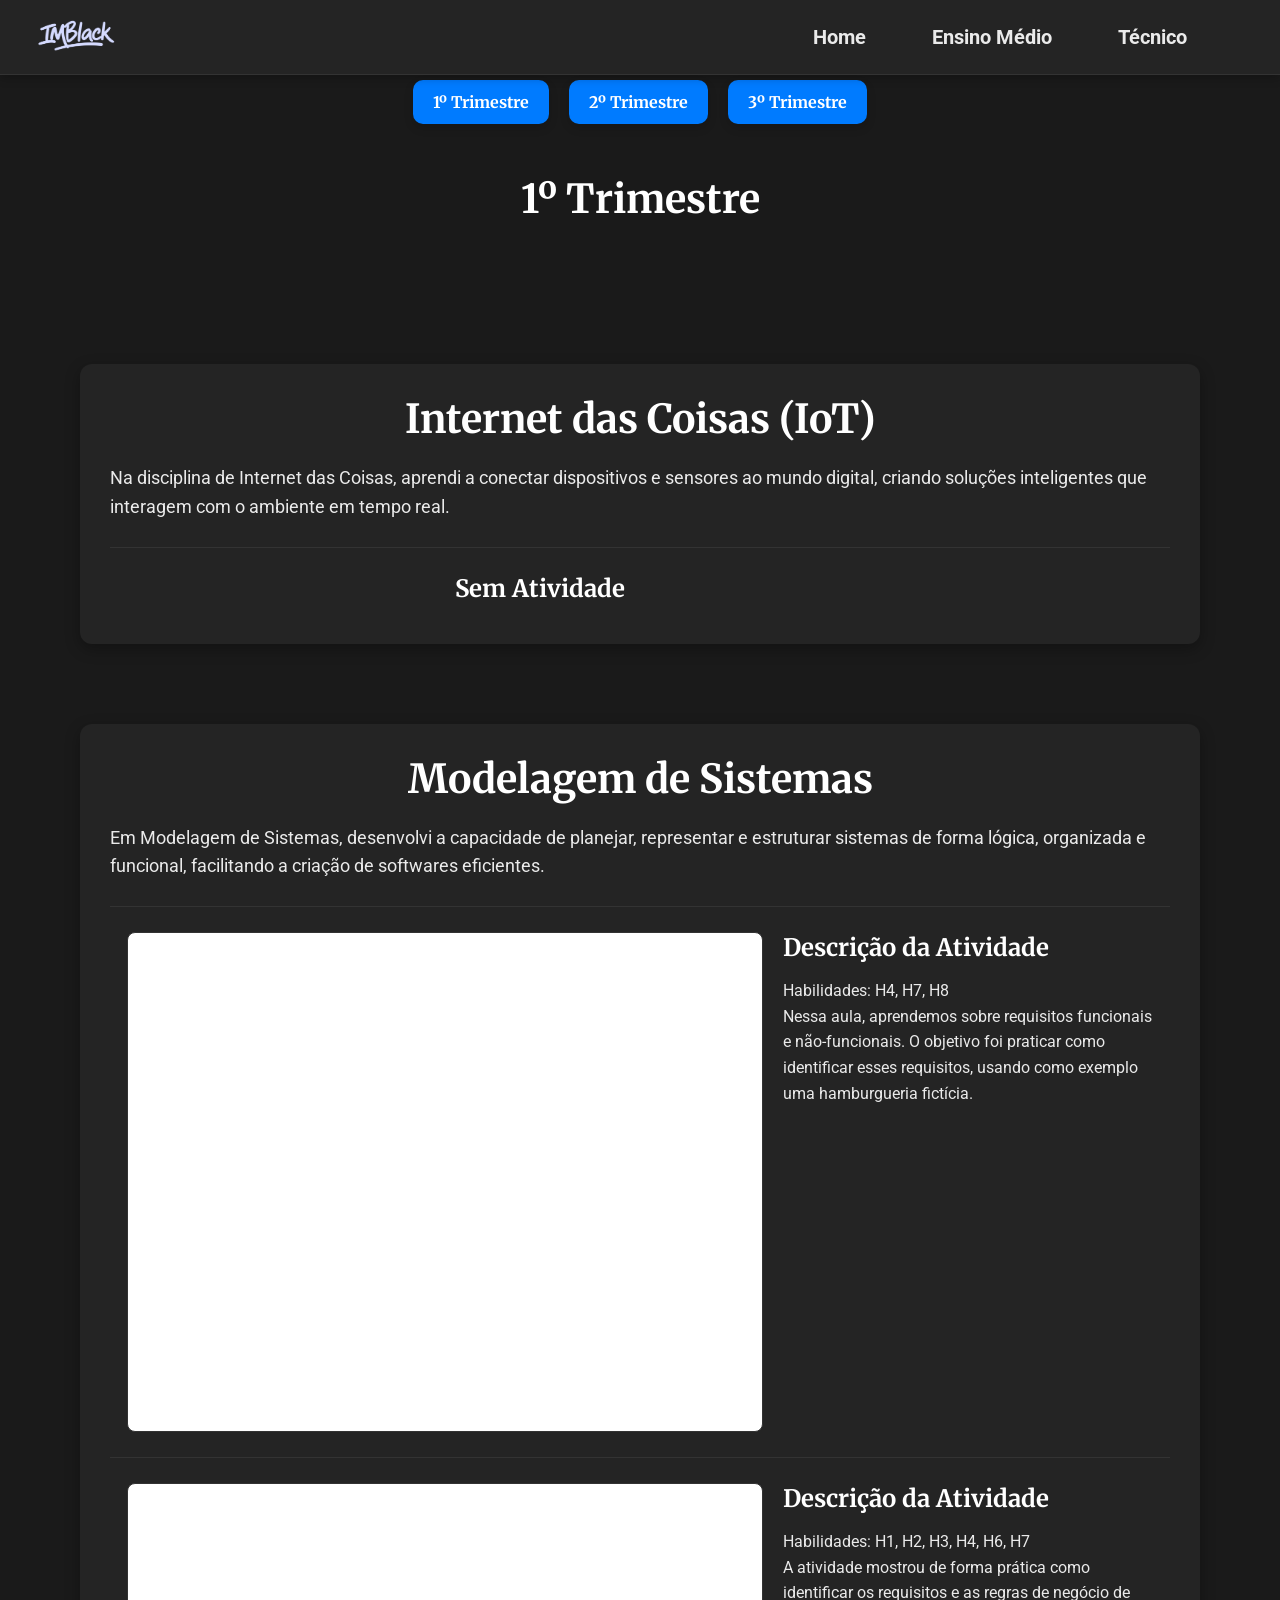
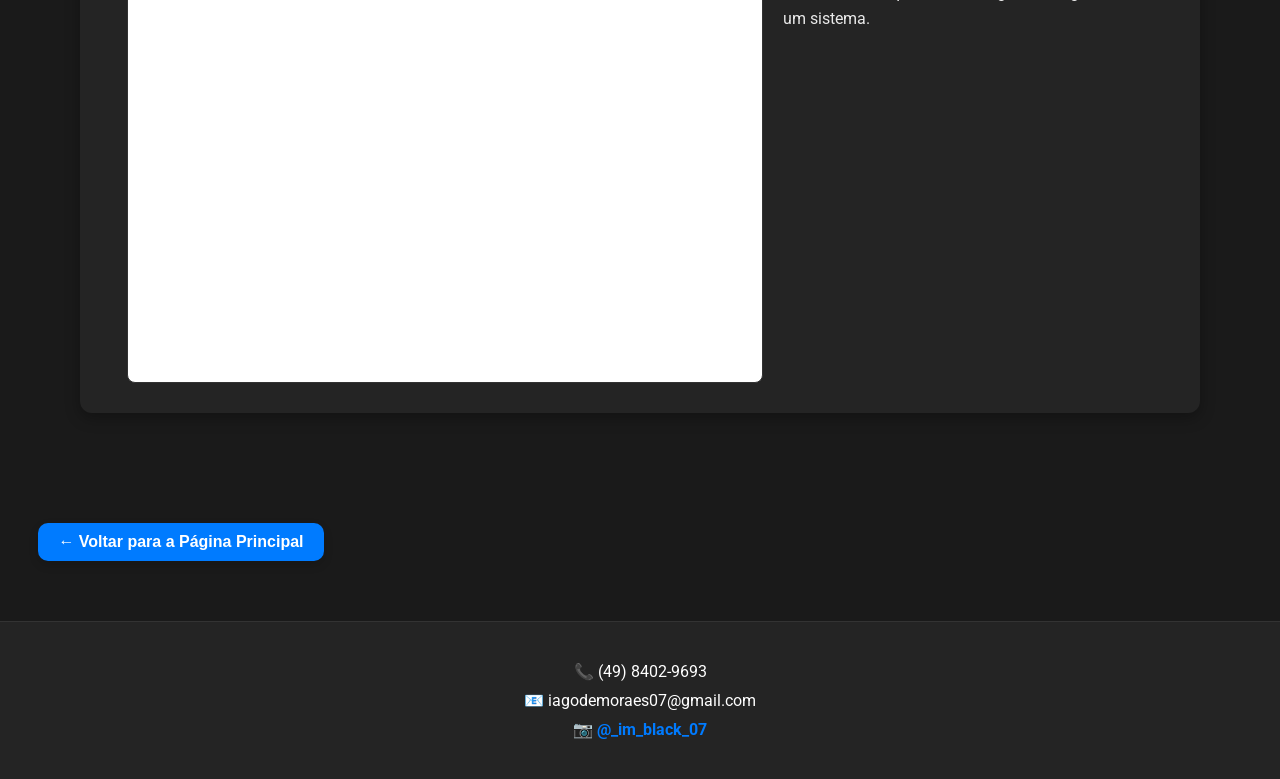
<file: tecnico.html>
<!DOCTYPE html>
<html lang="pt-BR">
<head>
    <meta charset="UTF-8">
    <meta name="viewport" content="width=device-width, initial-scale=1.0">
    <title>Técnico</title>
    <link rel="stylesheet" href="style.css">
    <link rel="icon" href="/fotos/logo (1).png" type="image/png">
</head>
<body>
    <div id="menu">
        <div class="logo">
            <img src="/fotos/imblack-claro.png" alt="Minha Logo">
        </div>
        <ul>
            <li><a href="index.html">Home</a></li>
            <li><a href="EnsinoMedio.html">Ensino Médio</a></li>
            <li><a href="tecnico.html">Técnico</a></li>
        </ul>
    </div>
    
    <section class="trimestres-nav">
      <button class="btn-trimestre" onclick="mostrarTrimestre(1)">1º Trimestre</button>
      <button class="btn-trimestre" onclick="mostrarTrimestre(2)">2º Trimestre</button>
      <button class="btn-trimestre" onclick="mostrarTrimestre(3)">3º Trimestre</button>
    </section>
  
    <section id="trimestre1" class="trimestre">
        <h2 class="P-tri">1º Trimestre</h2>
        <div class="conteudo">
            <section class="disciplina">
                <h2>Internet das Coisas (IoT)</h2>
                <p>
                    Na disciplina de Internet das Coisas, aprendi a conectar dispositivos e sensores ao mundo digital, criando soluções inteligentes que interagem com o ambiente em tempo real.
                </p>
                <div class="modal-body">
                    <div class="descricao">
                        <h3>Sem Atividade</h3>
                    </div>
                </div>
            </section>
            <section class="disciplina">
                <h2>Modelagem de Sistemas</h2>
                <p>
                    Em Modelagem de Sistemas, desenvolvi a capacidade de planejar, representar e estruturar sistemas de forma lógica, organizada e funcional, facilitando a criação de softwares eficientes.
                </p>
                <div class="modal-body">
                    <iframe src="/atividades/requisitos%20e%20regras%20de%20negocios.pdf" width="100%" height="500px"></iframe>
                    <div class="descricao">
                        <h3>Descrição da Atividade</h3>
                        <p>
                            Habilidades: H4, H7, H8<br>
                            Nessa aula, aprendemos sobre requisitos funcionais e não-funcionais. O objetivo foi praticar como identificar esses requisitos, usando como exemplo uma hamburgueria fictícia.
                        </p>
                    </div>
                </div>
                <div class="modal-body">
                    <iframe src="/atividades/DOC-20250410-WA0030..pdf" width="100%" height="500px"></iframe>
                    <div class="descricao">
                        <h3>Descrição da Atividade</h3>
                        <p>
                            Habilidades: H1, H2, H3, H4, H6, H7<br>
                            A atividade mostrou de forma prática como identificar os requisitos e as regras de negócio de um sistema.
                        </p>
                    </div>
                </div>
            </section>
        </div>
    </section>
  
    <section id="trimestre2" class="trimestre" style="display: none;">
        <h2>2º Trimestre</h2>
        <div class="conteudo">
            <section class="disciplina">
                <h2>Banco de Dados</h2>
                <p>
                    Nesta disciplina, explorei os fundamentos de bancos de dados, aprendendo a modelar, criar e gerenciar dados de forma eficiente e segura.
                </p>
                <div class="modal-body">
                    <iframe src="/atividaes2tri/atividades.docx" width="100%" height="500px"></iframe>
                    <div class="descricao">
                        <h3>Atividades</h3>
                        <p>
                            Exercisios de fixação, habilidades H1, H2, H3 e H4

                        </p>
                    </div>
                </div>
            </section>
            <section class="disciplina">
                <h2>Modelagem de Sistemas</h2>
                <p>
                    Dando continuidade aos estudos, aprofundei as técnicas de modelagem para planejar sistemas mais complexos e robustos.
                </p>
                <div class="modal-body">
<iframe src="/atividaes2tri/SA.png" width="100%" height="500px"></iframe>
                    <div class="descricao">
                        <h3>Figma da SA</h3>
                        <p>
                           Essa é a modelagem do nosso site e aplicatico da SA, habilidades H1 a H7
                           . <a href="https://www.figma.com/design/IbpPrKUYf4dD4EV4Ga7807/Freslatte?node-id=45-195&t=9HQY9fui4zSxwr9t-1">LINK</a>
                        </p>
                    </div>
                </div>
            </section>
            <section class="disciplina">
                <h2>Internet das Coisas (IoT)</h2>
                <p>
                    Ficou para o terceiro trimestre
                </p>
                <div class="modal-body">
                    <div class="descricao">
                        <h3>Sem Atividade</h3>
                    </div>
                </div>
            </section>
        </div>
    </section>
  
    <section id="trimestre3" class="trimestre" style="display: none;">
        <h2>3º Trimestre</h2>
        <div class="conteudo">
            <section class="disciplina">
                 <div class="modal-body">
       <div class="modal-body">
          <a href="https://github.com/ArturLRA/freslatte_demo.git" target="_blank"
            class="botao-link">
            Link do github
          </a>
          <div class="descricao">
            <h3>freslatte</h3>
            <p>

            </p>
          </div>
        </div>
            </section>
        </div>
    </section>

    <section class="voltar">
        <a href="index.html">
            <button class="btn-voltar">← Voltar para a Página Principal</button>
        </a>
    </section>

    <footer class="rodape">
        <div class="contato">
            <p>📞 (49) 8402-9693</p>
            <p>📧 iagodemoraes07@gmail.com</p>
            <p>📷 <a href="https://www.instagram.com/_im_black_07/" target="_blank">@_im_black_07</a></p>
        </div>
    </footer>

    <script src="main.js"></script>
</body>
</html>
</file>
<file: style.css>
@import url('https://fonts.googleapis.com/css2?family=Merriweather:ital,wght@0,300;0,400;0,700;0,900&family=Roboto:wght@400;700&display=swap');

* {
    margin: 0;
    padding: 0;
    box-sizing: border-box;
}

body {
    background-color: #1A1A1A; /* Fundo Grafite */
    font-family: 'Roboto', sans-serif;
    color: #EAEAEA; /* Cor de texto principal (clara) */
}

h1, h2, h3, h4, h5, h6, .btn-formacao, .btn-portifolio, .btn-trimestre {
    font-family: 'Merriweather', serif;
    color: #FFFFFF; /* Títulos em branco puro */
}

/* --- Menu e Rodapé (Comuns a todas as páginas) --- */
#menu {
    background-color: #242424; /* Cor de card */
    width: 100%;
    position: fixed;
    top: 0;
    left: 0;
    padding: 10px 30px;
    display: flex;
    justify-content: space-between;
    align-items: center;
    z-index: 1000;
    border-bottom: 1px solid #333; /* Borda sutil */
    box-shadow: 0 2px 10px rgba(0, 0, 0, 0.3);
}

.logo img {
    height: 50px;
}

#menu ul {
    list-style: none;
    display: flex;
    justify-content: flex-end;
    margin-right: 30px;
}

#menu ul li {
    margin: 0 15px;
}

#menu ul li a {
    text-decoration: none;
    color: #EAEAEA;
    font-size: 20px;
    font-weight: bold;
    padding: 12px 18px;
    transition: 0.3s;
    border-radius: 8px;
}

#menu ul li a:hover {
    background-color: #333;
    color: #007BFF; /* Cor de destaque */
}

.rodape {
    background-color: #242424; /* Cor de card */
    color: white;
    text-align: center;
    padding: 30px 20px;
    margin-top: 40px;
    border-top: 1px solid #333; /* Borda sutil */
}

.rodape .contato p {
    margin: 10px 0;
    font-size: 16px;
}

.rodape .contato a {
    color: #007BFF; /* Cor de destaque */
    text-decoration: none;
    font-weight: bold;
}

.rodape .contato a:hover {
    text-decoration: underline;
}

.conteudo {
    margin-top: 80px; 
    display: flex;
    flex-direction: column;
    gap: 40px;
    padding: 40px 20px;
    min-height: calc(100vh - 180px);
}

/* --- Estilos da Página Principal (index.html) --- */

.apresentacao {
    display: flex;
    align-items: center;
    justify-content: center;
    gap: 40px;
    flex-wrap: wrap;
    opacity: 0;
    transform: translateY(30px);
    animation: aparecer 1s ease-out forwards;
    animation-delay: 0.3s;
    padding: 40px;
    background-color: #242424; /* Card */
    border-radius: 12px;
    box-shadow: 0 4px 15px rgba(0, 0, 0, 0.3);
}

@keyframes aparecer {
    to {
        opacity: 1;
        transform: translateY(0);
    }
}

.foto img {
    width: 350px;
    height: 350px;
    border-radius: 50%;
    object-fit: cover;
    border: 4px solid #007BFF; /* Cor de destaque */
    box-shadow: 0 0 10px rgba(0, 123, 255, 0.3);
}

.texto {
    max-width: 800px;
}

.texto h1 {
    font-size: 28px;
    margin-bottom: 15px;
}

.texto p {
    font-size: 18px;
    line-height: 1.6;
    color: #EAEAEA;
}

.curriculo {
    text-align: center;
    padding: 80px 20px;
    background-color: #1A1A1A; /* Fundo normal */
    opacity: 0;
    transform: translateY(30px);
    animation: aparecer 1s ease-out forwards;
    animation-delay: 0.8s;
}

.curriculo h2 {
    font-size: 26px;
    margin-bottom: 30px;
    color: #FFFFFF;
}

.curriculo-img img {
    width: 700px;
    max-width: 95%;
    height: auto;
    border: 2px solid #333;
    box-shadow: 0 4px 12px rgba(0, 0, 0, 0.2);
    transition: transform 0.3s ease;
    cursor: pointer;
}

.curriculo-img img:hover {
    transform: scale(1.05);
}

.formacao {
    text-align: center;
    padding: 60px 20px;
    background-color: #1A1A1A; /* Fundo normal */
    opacity: 0;
    transform: translateY(30px);
    animation: aparecer 1s ease-out forwards;
    animation-delay: 1.2s;
}

.formacao h2 {
    font-size: 26px;
    margin-bottom: 30px;
    color: #FFFFFF;
}

.botoes-formacao {
    display: flex;
    justify-content: center;
    gap: 30px;
    flex-wrap: wrap;
}

/* Botões com Animação */
.btn-formacao, .btn-portifolio, .btn-trimestre, .btn-voltar, .botao-link {
    padding: 15px 30px;
    font-size: 18px;
    font-weight: bold;
    background-color: #007BFF;
    color: white;
    border: none;
    border-radius: 10px;
    cursor: pointer;
    transition: all 0.3s ease;
    box-shadow: 0 4px 10px rgba(0, 0, 0, 0.15);
    text-decoration: none;
}

.btn-formacao:hover, .btn-portifolio:hover, .btn-trimestre:hover, .btn-voltar:hover, .botao-link:hover {
    background-color: #0056b3; /* Azul mais escuro no hover */
    color: #FFFFFF;
    transform: translateY(-3px); /* Efeito de elevar */
    box-shadow: 0 6px 12px rgba(0, 123, 255, 0.3); /* Sombra azul */
}

.btn-portifolio {
    margin: 20px auto;
    width: fit-content;
    display: block;
}


/* --- Estilos das Páginas (EnsinoMedio.html e tecnico.html) --- */

.disciplina {
    margin: 20px 0;
    padding: 30px;
    background-color: #242424; /* Card */
    border-radius: 12px;
    box-shadow: 0 5px 15px rgba(0, 0, 0, 0.3);
    transition: all 0.3s ease;
    opacity: 0;
    transform: translateY(30px);
    animation: aparecer 1s ease-out forwards;
}

.disciplina:hover {
    transform: translateY(-5px); /* Efeito de elevar no card */
    box-shadow: 0 8px 20px rgba(0, 0, 0, 0.4);
}

.disciplina h2 {
    font-size: 28px;
    color: #007BFF; /* Título da disciplina em destaque */
    margin-bottom: 15px;
}

.disciplina p {
    font-size: 18px;
    line-height: 1.6;
    color: #EAEAEA;
}

.imagem-disciplina {
    width: 100%;
    max-width: 400px;
    height: auto;
    border-radius: 8px;
    box-shadow: 0 4px 10px rgba(0, 0, 0, 0.2);
    margin-top: 20px;
    transition: transform 0.3s ease;
}

.imagem-disciplina:hover {
    transform: scale(1.05);
}

.botoes-atividade {
    display: flex;
    flex-wrap: wrap;
    gap: 15px;
    margin-top: 15px;
}

.botoes-atividade button {
    padding: 10px 20px;
    font-weight: bold;
    border: none;
    background-color: #007BFF; /* Botão de atividade */
    color: white;
    border-radius: 8px;
    cursor: pointer;
    transition: 0.3s;
}

.botoes-atividade button:hover {
    background-color: #0056b3;
}

/* --- Estilos do "Modal" (que é o .modal-body) --- */

.modal-body {
    margin-top: 25px;
    display: flex;
    flex-direction: row;
    gap: 20px;
    align-items: flex-start;
    justify-content: center;
    border-top: 1px solid #333; /* Separador */
    padding-top: 25px;
}

.modal-body iframe {
    width: 60%;
    height: 500px;
    border: 1px solid #333;
    border-radius: 8px;
    background-color: #fff;
}

.modal-body .descricao {
    width: 35%;
    color: #EAEAEA;
}

.modal-body .descricao h3 {
    margin-bottom: 10px;
    font-size: 24px;
    color: #FFFFFF;
    text-align: left;
}

.modal-body .descricao p {
    margin-top: 15px;
    font-size: 16px;
    line-height: 1.6;
    color: #EAEAEA;
}

/* --- Estilos de Navegação dos Trimestres --- */

.btn-voltar {
    margin: 20px 3%;
    padding: 10px 20px; /* Tamanho menor */
    font-size: 16px;
    display: inline-block;
}

.trimestres-nav {
    text-align: center;
    margin: 20px 0;
    margin-top: 80px;
    display: flex;
    justify-content: center;
    flex-wrap: wrap;
    gap: 10px;
}

.btn-trimestre {
    padding: 12px 20px;
    margin: 0 5px;
    font-size: 16px;
}

.trimestre {
    padding: 30px 60px;
    animation: fadeIn 0.5s ease-in-out;
}

@keyframes fadeIn {
    from { opacity: 0; transform: translateY(10px); }
    to { opacity: 1; transform: translateY(0); }
}

.trimestre h2 {
    text-align: center;
    font-size: 40px;
    color: #FFFFFF;
    margin-bottom: 20px;
}

.botao-link {
    padding: 12px 20px;
    margin-top: 15px;
}


/* --- CSS DO MODAL REAL (Atualmente não usado, mas estava no seu CSS) --- */
.modal {
    display: none;
    position: fixed;
    left: 0;
    top: 0;
    width: 100%;
    height: 100%;
    background-color: rgba(0, 0, 0, 0.8); /* Mais escuro */
    z-index: 2000;
}

.modal-content {
    background-color: #242424; /* Fundo do modal */
    margin: 5% auto;
    padding: 20px;
    border-radius: 12px;
    width: 80%;
    max-width: 1000px;
    height: auto;
    max-height: 90vh;
    overflow-y: auto;
    box-shadow: 0 8px 20px rgba(0, 0, 0, 0.5);
    position: relative;
    border: 1px solid #333;
}

.modal-content iframe {
    width: 100%;
    height: 500px;
    border: none;
    border-radius: 0 0 16px 16px;
}

.fechar {
    position: absolute;
    top: 12px;
    right: 16px;
    font-size: 28px;
    font-weight: bold;
    color: #EAEAEA;
    cursor: pointer;
    transition: color 0.3s ease;
}

.fechar:hover {
    color: #ff3333;
}


/* #####################################################################
                      DESIGN RESPONSIVO (Mantido)
#####################################################################
*/

@media (max-width: 768px) {
    /* --- Ajustes Gerais --- */
    .conteudo {
        padding: 20px 15px;
        margin-top: 70px; 
    }

    /* --- Menu (Ajuste Mobile) --- */
    #menu {
        flex-direction: row; 
        align-items: center; 
        padding: 10px 10px; 
    }

    .logo img {
        height: 40px; 
        flex-shrink: 0; 
    }

    #menu ul {
        flex-direction: row; 
        width: auto; 
        margin-right: 0;
        margin-top: 0; 
        justify-content: flex-end; 
    }

    #menu ul li {
        margin: 0 0 0 4px; 
    }

    #menu ul li a {
        font-size: 13px; 
        padding: 8px 6px; 
    }

    /* --- Página Principal --- */
    .apresentacao {
        flex-direction: column;
        text-align: center;
        gap: 20px;
        padding: 25px 15px; /* Ajuste do padding mobile */
    }

    .foto img {
        width: 200px;
        height: 200px;
    }

    .texto h1 {
        font-size: 24px;
    }

    .texto p {
        font-size: 16px;
    }

    .curriculo {
        padding: 40px 15px;
    }

    .curriculo-img img {
        width: 100%;
    }

    .btn-portifolio {
        width: 90%;
    }

    /* --- Páginas Internas (Ensino/Técnico) --- */
    .trimestres-nav {
        margin-top: 70px; 
        flex-direction: column;
        gap: 10px;
        padding: 0 15px;
    }

    .btn-trimestre {
        width: 100%;
        margin: 0;
    }

    .trimestre {
        padding: 20px 15px;
    }
    
    .disciplina {
        padding: 20px 15px;
    }

    .trimestre h2 {
        font-size: 32px;
    }

    .modal-body {
        flex-direction: column;
        align-items: center;
        gap: 15px;
    }

    .modal-body iframe,
    .modal-body .descricao {
        width: 100%;
    }
    
    .modal-body .descricao h3 {
        font-size: 20px;
    }

    .modal-body .descricao p {
        font-size: 15px;
    }
}
</file>
